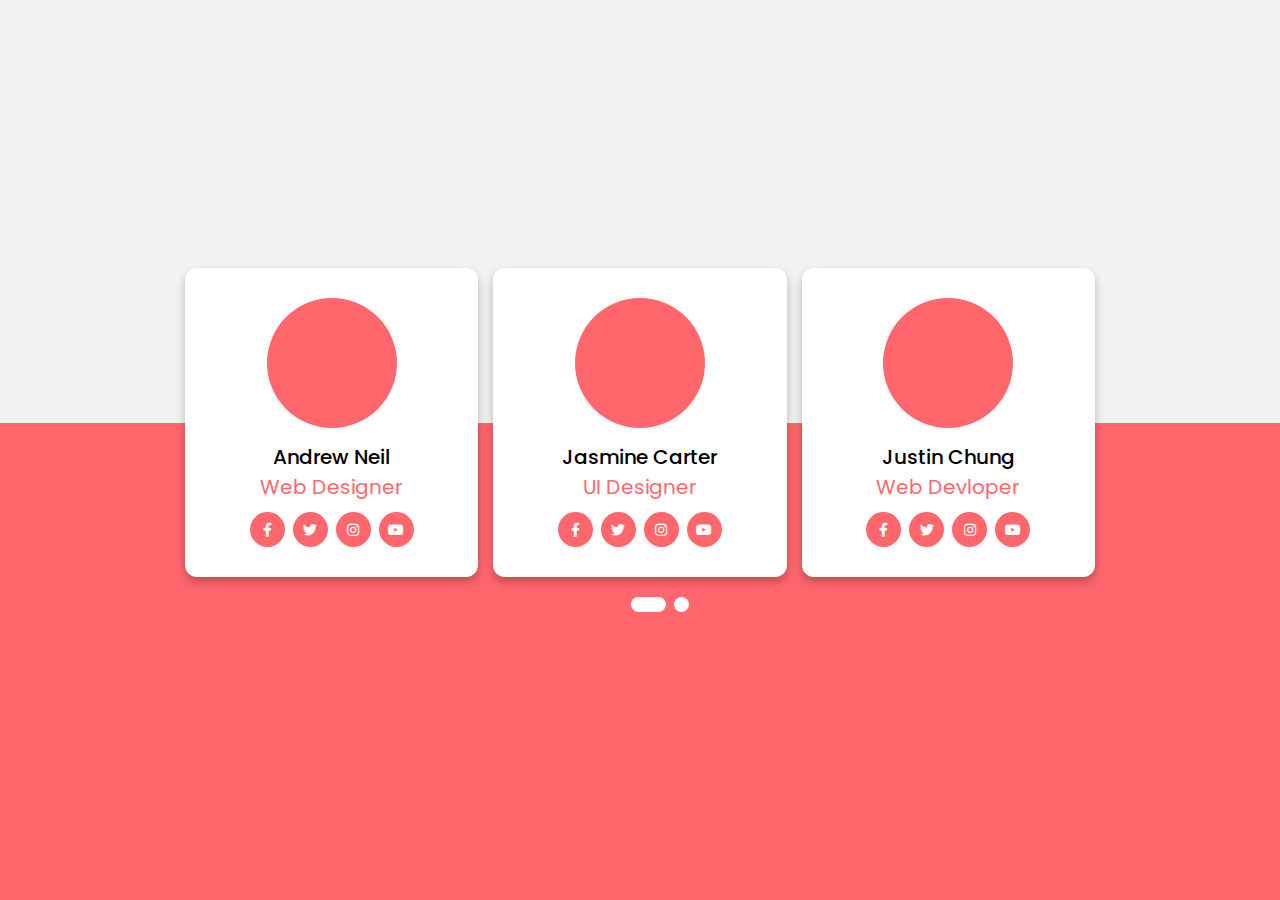
<file: slide_cards_p/slide_cards.html>
<!DOCTYPE html>
<!-- Created By CodingLab - www.codinglabweb.com -->
<html lang="en" dir="ltr">
  <head>
    <meta charset="UTF-8">
    <!---<title> Responsive Our Team Section | CodingLab </title>---->
    <link rel="stylesheet" href="style.css">
    <!-- Fontawesome CDN Link -->
    <link rel="stylesheet" href="https://cdnjs.cloudflare.com/ajax/libs/font-awesome/5.15.2/css/all.min.css"/>
     <meta name="viewport" content="width=device-width, initial-scale=1.0">
   </head>
<body>
  <div class="container">
    <input type="radio" name="dot" id="one">
    <input type="radio" name="dot" id="two">
    <div class="main-card">
      <div class="cards">
        <div class="card">
         <div class="content">
           <div class="img">
            <!--- <img src="images/img1.jpg" alt="">-->
           </div>
           <div class="details">
             <div class="name">Andrew Neil</div>
             <div class="job">Web Designer</div>
           </div>
           <div class="media-icons">
             <a href="#"><i class="fab fa-facebook-f"></i></a>
             <a href="#"><i class="fab fa-twitter"></i></a>
             <a href="#"><i class="fab fa-instagram"></i></a>
             <a href="#"><i class="fab fa-youtube"></i></a>
           </div>
         </div>
        </div>
        <div class="card">
         <div class="content">
           <div class="img">
            <!--- <img src="images/img2.jpg" alt="">--->
           </div>
           <div class="details">
             <div class="name">Jasmine Carter</div>
             <div class="job">UI Designer</div>
           </div>
           <div class="media-icons">
             <a href="#"><i class="fab fa-facebook-f"></i></a>
             <a href="#"><i class="fab fa-twitter"></i></a>
             <a href="#"><i class="fab fa-instagram"></i></a>
             <a href="#"><i class="fab fa-youtube"></i></a>
           </div>
         </div>
        </div>
        <div class="card">
         <div class="content">
           <div class="img">
            <!-- <img src="images/img3.jpg" alt="">---->
           </div>
           <div class="details">
             <div class="name">Justin Chung</div>
             <div class="job">Web Devloper</div>
           </div>
           <div class="media-icons">
             <a href="#"><i class="fab fa-facebook-f"></i></a>
             <a href="#"><i class="fab fa-twitter"></i></a>
             <a href="#"><i class="fab fa-instagram"></i></a>
             <a href="#"><i class="fab fa-youtube"></i></a>
           </div>
         </div>
        </div>
      </div>
      <div class="cards">
        <div class="card">
         <div class="content">
           <div class="img">
             <!---<img src="images/img4.jpg" alt="">--->
           </div>
           <div class="details">
             <div class="name">Appolo Reef</div>
             <div class="job">Web Designer</div>
           </div>
           <div class="media-icons">
             <a href="#"><i class="fab fa-facebook-f"></i></a>
             <a href="#"><i class="fab fa-twitter"></i></a>
             <a href="#"><i class="fab fa-instagram"></i></a>
             <a href="#"><i class="fab fa-youtube"></i></a>
           </div>
         </div>
        </div>
        <div class="card">
         <div class="content">
           <div class="img">
             <!--<img src="images/img5.jpg" alt="">---->
           </div>
           <div class="details">
             <div class="name">Adrina Calvo</div>
             <div class="job">UI Designer</div>
           </div>
           <div class="media-icons">
             <a href="#"><i class="fab fa-facebook-f"></i></a>
             <a href="#"><i class="fab fa-twitter"></i></a>
             <a href="#"><i class="fab fa-instagram"></i></a>
             <a href="#"><i class="fab fa-youtube"></i></a>
           </div>
         </div>
        </div>
        <div class="card">
         <div class="content">
           <div class="img">
             <!--<img src="images/img6.jpeg" alt="">--->
           </div>
           <div class="details">
             <div class="name">Nicole Lewis</div>
             <div class="job">Web Devloper</div>
           </div>
           <div class="media-icons">
             <a href="#"><i class="fab fa-facebook-f"></i></a>
             <a href="#"><i class="fab fa-twitter"></i></a>
             <a href="#"><i class="fab fa-instagram"></i></a>
             <a href="#"><i class="fab fa-youtube"></i></a>
           </div>
         </div>
        </div>
      </div>
    </div>
    <div class="button">
      <label for="one" class=" active one"></label>
      <label for="two" class="two"></label>
    </div>
  </div>
</body>
</html>
</file>
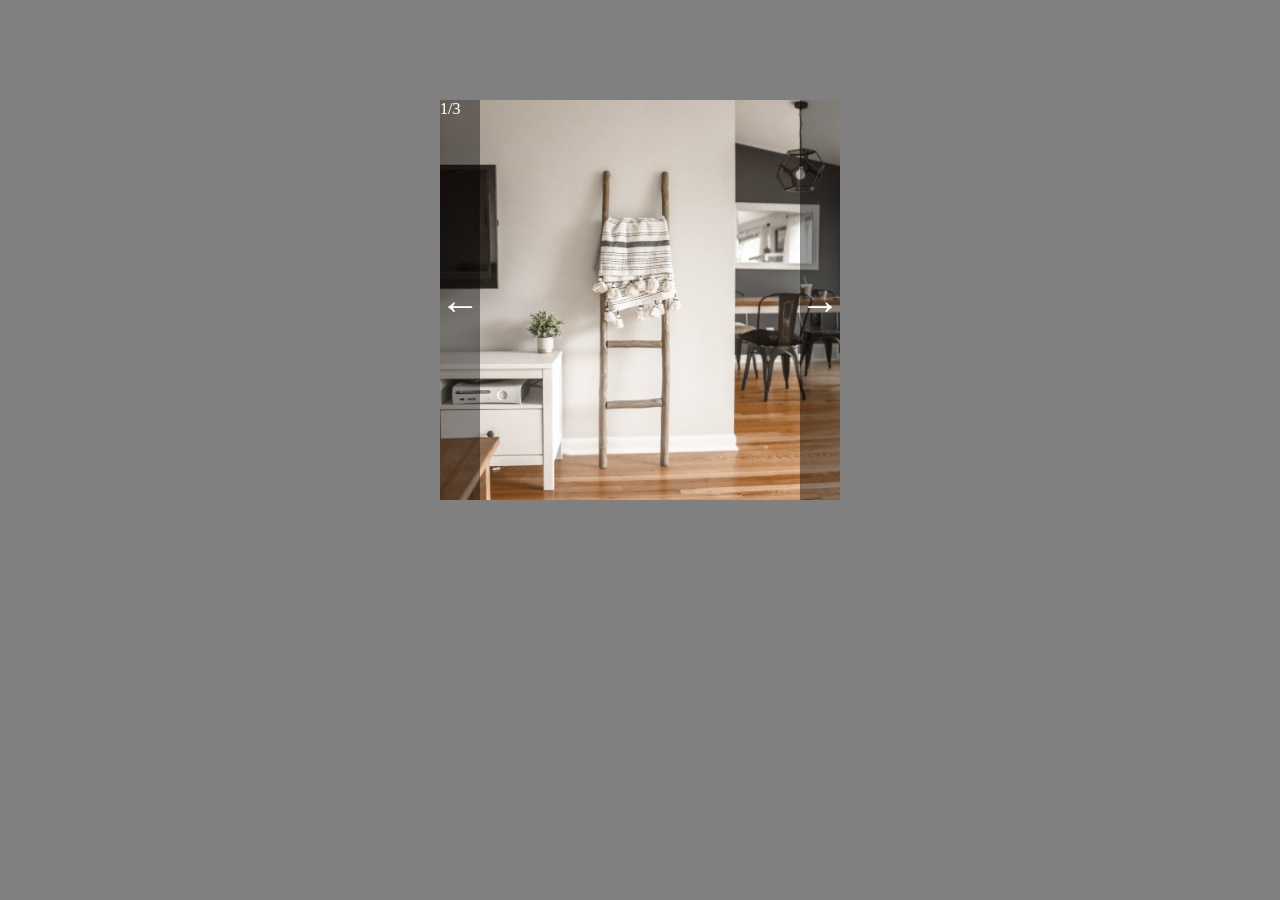
<file: slide_cards_p/test.html>
<!DOCTYPE html>
<html lang="en">
<head>
    <meta charset="UTF-8">
    <meta http-equiv="X-UA-Compatible" content="IE=edge">
    <meta name="viewport" content="width=device-width, initial-scale=1.0">
    <title>images slide</title>
    <style>
        body {
            margin: 0;
            padding: 0;
            background-color: gray;
        }
        div {
            width: 400px;
            height: 400px;
            display: flex;
            justify-content: space-between;
            position: relative;
            top: 100px;
            color: #fff;
            margin: auto;
            transition: background .5s ease-in-out;
            background-image: url('img/pexels-element-digital-1125136.jpg');
            background-position: center;
            background-size: cover;
            background-repeat: no-repeat;
        }
        .arrow {
            width: 10%;
            height: 100%;
            display: flex;
            flex-direction: column;
            justify-content: center;
            position: relative;
            font-size: 40px;
            text-align: center;
            cursor: pointer;
            background-color: rgba(0, 0, 0, .4);
        }
        #image-number {
            position: fixed;
            z-index: 2;
        }
    </style>
</head>
<body>
    <div id="image-container">
        <span id="image-number"></span>
        <span class="arrow left">&#8592;</span>
        <span class="arrow right">&#8594;</span>
    </div>
    <script>
        let imageIndex = 0
        const rightArrow = document.querySelector('.right');
        const leftArrow = document.querySelector('.left');
        const imageContainer = document.querySelector('#image-container');
        const imageNumber = document.querySelector('#image-number');
        let images = [
            'url("img/pexels-element-digital-1125136.jpg")',
            'url("img/pexels-isaw-company-945688.jpg")',
            'url("img/pexels-jean-van-der-meulen-1457844.jpg")'
        ]

        
        imageNumber.innerHTML =  '1/' +  images.length
        
        leftArrow.addEventListener('click', _=> {
            if (imageIndex == 0) {
                imageIndex = images.length - 1;
                imageContainer.style.backgroundImage = images[imageIndex]
            }else {
                imageContainer.style.backgroundImage = images[imageIndex - 1];
    
                imageIndex --;
            }
            
            console.log(imageIndex);
            
            imageNumber.innerHTML = (imageIndex + 1).toString() + '/' + images.length.toString();
        });
        
        rightArrow.addEventListener('click', _=> {
            // debugger
            imageContainer.style.backgroundImage = images[imageIndex + 1];

            imageIndex ++;
            
            if (imageIndex > images.length - 1) {
                imageIndex = 0;
                imageContainer.style.backgroundImage = images[imageIndex]
            }
            console.log(imageIndex);
            
            imageNumber.innerHTML = (imageIndex + 1).toString() + '/' + images.length.toString();
        });
    </script>
</body>
</html>
</file>
<file: slide_cards_p/style.css>
@import url('https://fonts.googleapis.com/css2?family=Poppins:wght@200;300;400;500;600;700&display=swap');
*{
  margin: 0;
  padding: 0;
  box-sizing: border-box;
  font-family: 'Poppins',sans-serif;
}
body{
  display: flex;
  min-height: 100vh;
  align-items: center;
  justify-content: center;
  background: #f2f2f2;
  position: relative;
}
body::before{
  content: '';
  position: absolute;
  width: 100%;
  background: #FF676D;
  clip-path: inset(47% 0 0 0);
  z-index: -1;
  height: 100%;
}
::selection{
  background:	#FF676D;
  color: #fff;
}
.container{
  max-width: 950px;
  width: 100%;
  overflow: hidden;
  padding: 80px 0;
}
.container .main-card{
  display: flex;
  justify-content: space-evenly;
  width: 200%;
  transition: 1s;
}
#two:checked ~ .main-card{
  margin-left: -100%;
}
.container .main-card .cards{
  width: calc(100% / 2 - 10px);
  display: flex;
  flex-wrap: wrap;
  margin: 0 20px;
  justify-content: space-between;
}
.main-card .cards .card{
  width: calc(100% / 3 - 10px);
  background: #fff;
  border-radius: 12px;
  padding: 30px;
  box-shadow: 0 5px 10px rgba(0, 0, 0, 0.25);
  transition: all 0.4s ease;
}
.main-card .cards .card:hover{
  transform: translateY(-15px);
}
.cards .card .content{
  width: 100%;
  display: flex;
  flex-direction: column;
  justify-content: center;
  align-items: center;
  text-align: center;
}
.cards .card .content .img{
  height: 130px;
  width: 130px;
  border-radius: 50%;
  padding: 3px;
  background: #FF676D;
  margin-bottom: 14px;
}
.card .content .img img{
  height: 100%;
  width: 100%;
  border: 3px solid #ffff;
  border-radius: 50%;
  object-fit: cover;
}
.card .content .name{
  font-size: 20px;
  font-weight: 500;
}
.card .content .job{
  font-size: 20px;
  color: #FF676D;
}
.card .content .media-icons{
  margin-top: 10px;
  display: flex;

}
.media-icons a{
  text-align: center;
  line-height: 33px;
  height: 35px;
  width: 35px;
  margin: 0 4px;
  font-size: 14px;
  color: #FFF;
  border-radius: 50%;
  border: 2px solid transparent;
  background: #FF676D;
  transition: all 0.3s ease;
}
.media-icons a:hover{
  color: #FF676D;
  background-color: #fff;
  border-color: #FF676D;
}
 .container .button{
  width: 100%;
  display: flex;
  justify-content: center;
  margin: 20px;
}
.button label{
  height: 15px;
  width: 15px;
  border-radius: 20px;
  background: #fff;
  margin: 0 4px;
  cursor: pointer;
  transition: all 0.5s ease;
}
.button label.active{
  width: 35px;
}
#one:checked ~ .button .one{
  width: 35px;
}
#one:checked ~ .button .two{
  width: 15px;
}
#two:checked ~ .button .one{
  width: 15px;
}
#two:checked ~ .button .two{
  width: 35px;
}
input[type="radio"]{
  display: none;
}
@media (max-width: 768px) {
  .main-card .cards .card{
    margin: 20px 0 10px 0;
    width: calc(100% / 2 - 10px);
  }
}
@media (max-width: 600px) {
  .main-card .cards .card{
    /* margin: 20px 0 10px 0; */
    width: 100%;
  }
}
</file>
